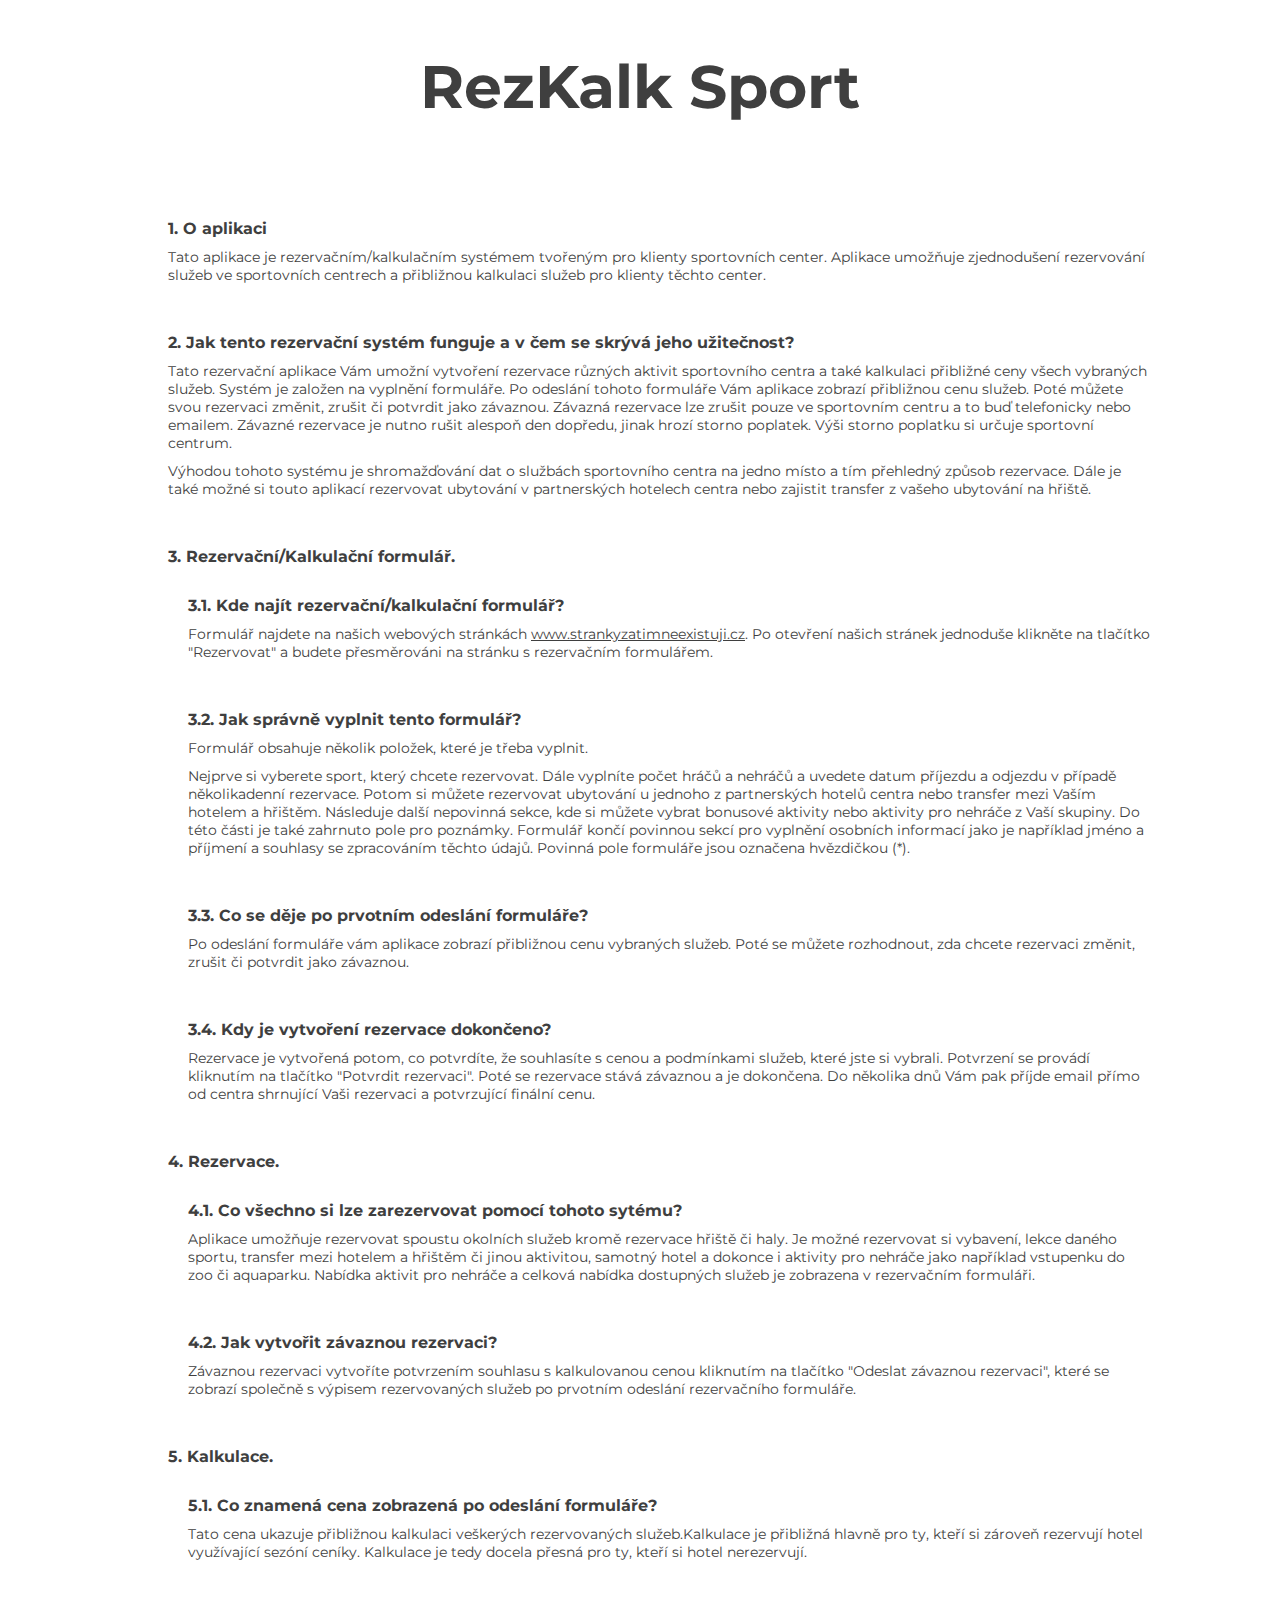
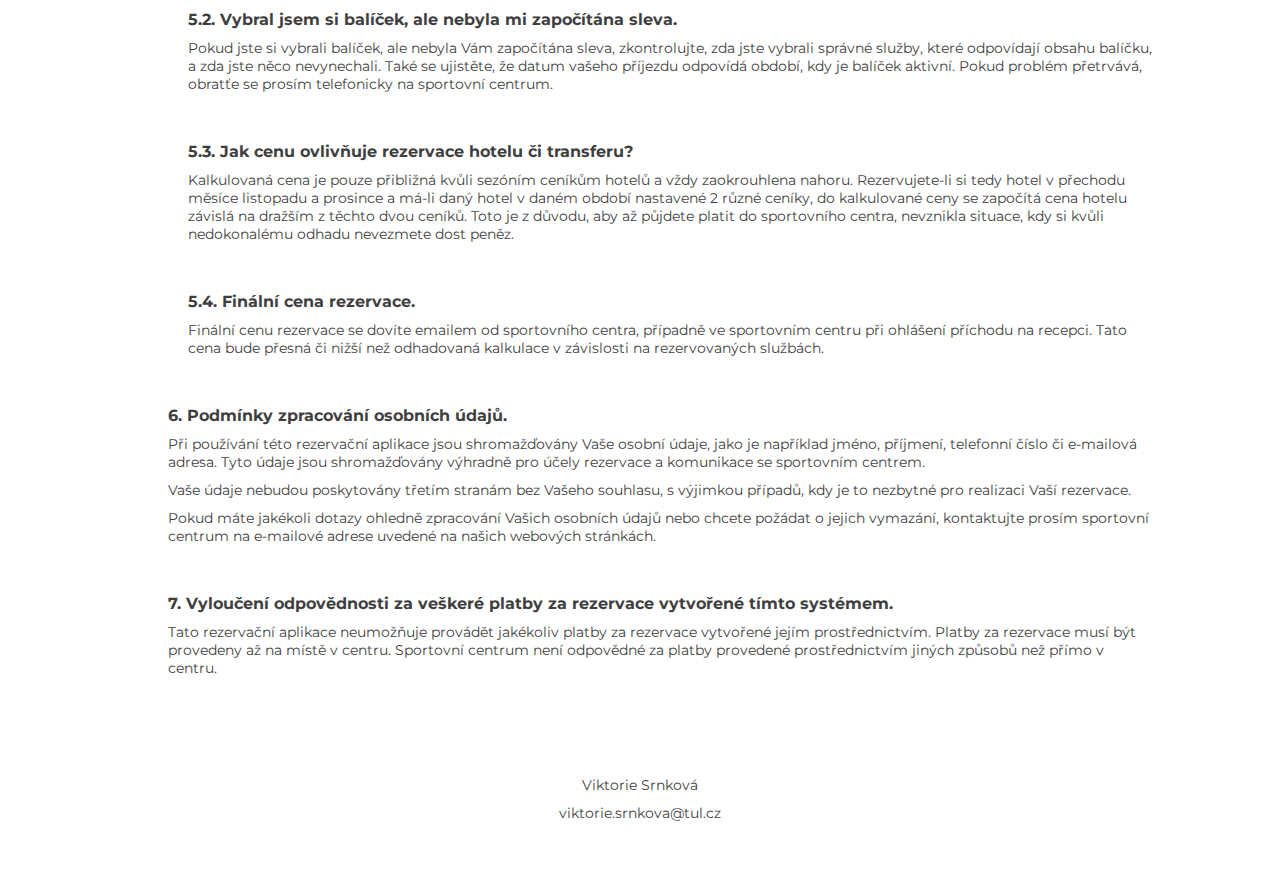
<file: index.html>
<!DOCTYPE html>
<html lang="cz">
  <head>
    <meta name="viewport" content="width=device-width, initial-scale=1.0" />
    <link rel="stylesheet" href="./manual.css" />
    <link rel="preconnect" href="https://fonts.googleapis.com" />
    <link rel="preconnect" href="https://fonts.gstatic.com" crossorigin />
    <link
      href="https://fonts.googleapis.com/css2?family=Montserrat&display=swap"
      rel="stylesheet"
    />
  </head>
  <body>
    <h1 class="big-nadpis">RezKalk Sport</h1>
    <ol>
      <li>
        O aplikaci
        <p>
          Tato aplikace je rezervačním/kalkulačním systémem tvořeným pro klienty
          sportovních center. Aplikace umožňuje zjednodušení rezervování služeb
          ve sportovních centrech a přibližnou kalkulaci služeb pro klienty
          těchto center.
        </p>
        <br />
      </li>
      <li>
        Jak tento rezervační systém funguje a v čem se skrývá jeho užitečnost?

        <p>
          Tato rezervační aplikace Vám umožní vytvoření rezervace různých
          aktivit sportovního centra a také kalkulaci přibližné ceny všech
          vybraných služeb. Systém je založen na vyplnění formuláře. Po odeslání
          tohoto formuláře Vám aplikace zobrazí přibližnou cenu služeb. Poté
          můžete svou rezervaci změnit, zrušit či potvrdit jako závaznou.
          Závazná rezervace lze zrušit pouze ve sportovním centru a to buď
          telefonicky nebo emailem. Závazné rezervace je nutno rušit alespoň den
          dopředu, jinak hrozí storno poplatek. Výši storno poplatku si určuje
          sportovní centrum.
        </p>
        <p>
          Výhodou tohoto systému je shromažďování dat o službách sportovního
          centra na jedno místo a tím přehledný způsob rezervace. Dále je také
          možné si touto aplikací rezervovat ubytování v partnerských hotelech
          centra nebo zajistit transfer z vašeho ubytování na hřiště.
        </p>
        <br />
      </li>
      <li>
        Rezervační/Kalkulační formulář.
        <ol>
          <li>
            Kde najít rezervační/kalkulační formulář?
            <p>
              Formulář najdete na našich webových stránkách
              <a href="http://www.strankyzatimneexistuji.cz"
                >www.strankyzatimneexistuji.cz</a
              >. Po otevření našich stránek jednoduše klikněte na tlačítko
              &quot;Rezervovat&quot; a budete přesměrováni na stránku s
              rezervačním formulářem.
            </p>
            <br />
          </li>
          <li>
            Jak správně vyplnit tento formulář?
            <p>Formulář obsahuje několik položek, které je třeba vyplnit.</p>
            <p>
              Nejprve si vyberete sport, který chcete rezervovat. Dále vyplníte
              počet hráčů a nehráčů a uvedete datum příjezdu a odjezdu v případě
              několikadenní rezervace. Potom si můžete rezervovat ubytování u
              jednoho z partnerských hotelů centra nebo transfer mezi Vaším
              hotelem a hřištěm. Následuje další nepovinná sekce, kde si můžete
              vybrat bonusové aktivity nebo aktivity pro nehráče z Vaší skupiny.
              Do této části je také zahrnuto pole pro poznámky. Formulář končí
              povinnou sekcí pro vyplnění osobních informací jako je například
              jméno a příjmení a souhlasy se zpracováním těchto údajů. Povinná
              pole formuláře jsou označena hvězdičkou (*).
            </p>
            <br />
          </li>
          <li>
            Co se děje po prvotním odeslání formuláře?
            <p>
              Po odeslání formuláře vám aplikace zobrazí přibližnou cenu
              vybraných služeb. Poté se můžete rozhodnout, zda chcete rezervaci
              změnit, zrušit či potvrdit jako závaznou.
            </p>
            <br />
          </li>
          <li>
            Kdy je vytvoření rezervace dokončeno?
            <p>
              Rezervace je vytvořená potom, co potvrdíte, že souhlasíte s cenou
              a podmínkami služeb, které jste si vybrali. Potvrzení se provádí
              kliknutím na tlačítko &quot;Potvrdit rezervaci&quot;. Poté se
              rezervace stává závaznou a je dokončena. Do několika dnů Vám pak
              příjde email přímo od centra shrnující Vaši rezervaci a
              potvrzující finální cenu.
            </p>
            <br />
          </li>
        </ol>
      </li>
      <li>
        Rezervace.
        <ol>
          <li>
            Co všechno si lze zarezervovat pomocí tohoto sytému?
            <p>
              Aplikace umožňuje rezervovat spoustu okolních služeb kromě
              rezervace hřiště či haly. Je možné rezervovat si vybavení, lekce
              daného sportu, transfer mezi hotelem a hřištěm či jinou aktivitou,
              samotný hotel a dokonce i aktivity pro nehráče jako například
              vstupenku do zoo či aquaparku. Nabídka aktivit pro nehráče a
              celková nabídka dostupných služeb je zobrazena v rezervačním
              formuláři.
            </p>
            <br />
          </li>
          <li>
            Jak vytvořit závaznou rezervaci?
            <p>
              Závaznou rezervaci vytvoříte potvrzením souhlasu s kalkulovanou
              cenou kliknutím na tlačítko &quot;Odeslat závaznou
              rezervaci&quot;, které se zobrazí společně s výpisem rezervovaných
              služeb po prvotním odeslání rezervačního formuláře.
            </p>
            <br />
          </li>
        </ol>
      </li>
      <li>
        Kalkulace.
        <ol>
          <li>
            Co znamená cena zobrazená po odeslání formuláře?
            <p>
              Tato cena ukazuje přibližnou kalkulaci veškerých rezervovaných
              služeb.Kalkulace je přibližná hlavně pro ty, kteří si zároveň
              rezervují hotel využívající sezóní ceníky. Kalkulace je tedy
              docela přesná pro ty, kteří si hotel nerezervují.
            </p>
            <br />
          </li>
          <li>
            Vybral jsem si balíček, ale nebyla mi započítána sleva.
            <p>
              Pokud jste si vybrali balíček, ale nebyla Vám započítána sleva,
              zkontrolujte, zda jste vybrali správné služby, které odpovídají
              obsahu balíčku, a zda jste něco nevynechali. Také se ujistěte, že
              datum vašeho příjezdu odpovídá období, kdy je balíček aktivní.
              Pokud problém přetrvává, obratťe se prosím telefonicky na
              sportovní centrum.
            </p>
            <br />
          </li>
          <li>
            Jak cenu ovlivňuje rezervace hotelu či transferu?
            <p>
              Kalkulovaná cena je pouze přibližná kvůli sezóním ceníkům hotelů a
              vždy zaokrouhlena nahoru. Rezervujete-li si tedy hotel v přechodu
              měsíce listopadu a prosince a má-li daný hotel v daném období
              nastavené 2 různé ceníky, do kalkulované ceny se započítá cena
              hotelu závislá na dražším z těchto dvou ceníků. Toto je z důvodu,
              aby až půjdete platit do sportovního centra, nevznikla situace,
              kdy si kvůli nedokonalému odhadu nevezmete dost peněz.
            </p>
            <br />
          </li>
          <li>
            Finální cena rezervace.
            <p>
              Finální cenu rezervace se dovíte emailem od sportovního centra,
              případně ve sportovním centru při ohlášení příchodu na recepci.
              Tato cena bude přesná či nižší než odhadovaná kalkulace v
              závislosti na rezervovaných službách.
            </p>
            <br />
          </li>
        </ol>
      </li>
      <li>
        Podmínky zpracování osobních údajů.
        <p>
          Při používání této rezervační aplikace jsou shromažďovány Vaše osobní
          údaje, jako je například jméno, příjmení, telefonní číslo či e-mailová
          adresa. Tyto údaje jsou shromažďovány výhradně pro účely rezervace a
          komunikace se sportovním centrem.
        </p>
        <p>
          Vaše údaje nebudou poskytovány třetím stranám bez Vašeho souhlasu, s
          výjimkou případů, kdy je to nezbytné pro realizaci Vaší rezervace.
        </p>
        <p>
          Pokud máte jakékoli dotazy ohledně zpracování Vašich osobních údajů
          nebo chcete požádat o jejich vymazání, kontaktujte prosím sportovní
          centrum na e-mailové adrese uvedené na našich webových stránkách.
        </p>
        <br />
      </li>
      <li>
        Vyloučení odpovědnosti za veškeré platby za rezervace vytvořené tímto
        systémem.

        <p>
          Tato rezervační aplikace neumožňuje provádět jakékoliv platby za
          rezervace vytvořené jejím prostřednictvím. Platby za rezervace musí
          být provedeny až na místě v centru. Sportovní centrum není odpovědné
          za platby provedené prostřednictvím jiných způsobů než přímo v centru.
        </p>
        <br />
      </li>
    </ol>
    <div class="footer">
      <p>Viktorie Srnková</p>
      <p>viktorie.srnkova@tul.cz</p>
    </div>
  </body>
</html>
</file>
<file: manual.css>
* {
  font-family: "Montserrat", sans-serif;
  color: #3f3f3f;
}
.big-nadpis {
  font-size: 60px;
  text-align: center;
  margin-top: 50px;
  margin-bottom: 50px;
  margin-left: 0;
  margin-right: 0;
}
.footer {
  margin-top: 20px;
  text-align: center;
  margin-bottom: 50px;
}
body {
  width: 80%;
  display: flex;
  flex-direction: column;
  justify-content: center;
  align-items: center;
  margin: auto;
}
p {
  font-weight: 400;
  margin-top: 10px;
  margin-bottom: 0px;
  font-size: 14px;
}
body ol {
  margin-bottom: 50px;
}
ol {
  counter-reset: item;
}
li {
  display: block;
  font-size: 16px;
  font-weight: bold;
  margin-top: 30px;
}
li ol {
  margin-left: -20px;
  margin-bottom: 0px;
}

li:before {
  content: counters(item, ".") ".  ";
  counter-increment: item;
}
@media only screen and (max-width: 767px) {
  .big-nadpis {
    font-size: 40px;
    text-align: center;
    margin-top: 50px;
    margin-bottom: 50px;
    margin-left: 0;
    margin-right: 0;
  }
  .footer {
    margin-top: 0px;
    text-align: center;
    margin-bottom: 50px;
  }
  body {
    width: 100%;
  }
  body ol {
    margin-bottom: 50px;
    margin-left: -20px;
    margin-right: 20px;
  }
  p {
    font-size: 16px;
    font-weight: 400;
    margin-top: 10px;
    margin-bottom: 0px;
  }
  ol {
    counter-reset: item;
  }
  li {
    display: block;
    font-size: 18px;
    font-weight: bold;
    margin-top: 0;
  }
  li ol {
    margin-left: -20px;
    margin-top: 20px;
    margin-bottom: 0px;
  }

  li:before {
    content: counters(item, ".") ".  ";
    counter-increment: item;
  }
}
</file>
